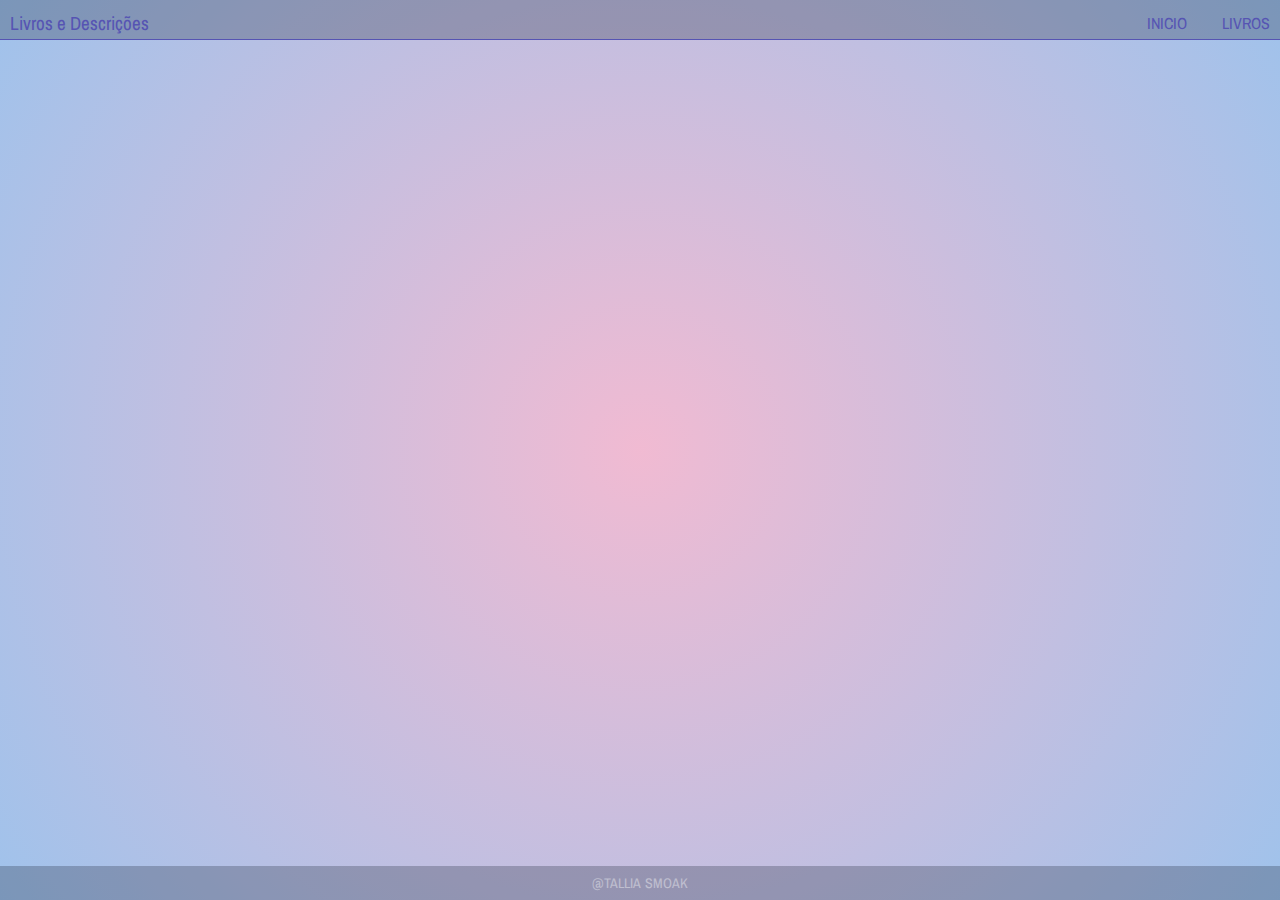
<file: index.html>
<!DOCTYPE html>
<html lang="pt-br">
<head>
	<meta charset="utf-8">
	<meta name="viewport" content="width=device-width, initial-scale=1">
	<link rel="stylesheet" href="https://cdnjs.cloudflare.com/ajax/libs/font-awesome/6.1.0/css/all.min.css" integrity="sha512-10/jx2EXwxxWqCLX/hHth/vu2KY3jCF70dCQB8TSgNjbCVAC/8vai53GfMDrO2Emgwccf2pJqxct9ehpzG+MTw==" crossorigin="anonymous" referrerpolicy="no-referrer" />
	<title></title> 
	<link rel="stylesheet" href="css/style.css">
</head>
<body>
	<div class="fundo">

<header>
	<div class="logo">
		<h2>Livros e Descrições</h2></div>

	<ul class="menu">
       <li><a href="index.html">Inicio</a></li>
       <li><a href="index-1.html">Livros</a></li>
	</ul>
</header>
 </div>

 <footer> 
    <div class="footer-principal">
        <ul class="socials">
            <li><a href=""><i class="fa-brands fa-instagram"></i></a></li> 
            <li><a href="https://github.com/Tallia-Sousa"><i class="fa-brands fa-github"></i></a></li>
        </ul>

        <div class="musica"> 
                
            <iframe src="https://open.spotify.com/embed/playlist/3zr5QTYY2tjDBsEN1u0oX7?utm_source=generator" width="300%" height="380" frameBorder="0" allowfullscreen="" allow="autoplay; clipboard-write; encrypted-media; fullscreen; picture-in-picture"></iframe>
    
        </div>
    </div>
    <div class="footer-final">
        <p><span>@tallia smoak</span></p>
    </div>
</footer>
</body>
</html>
</file>
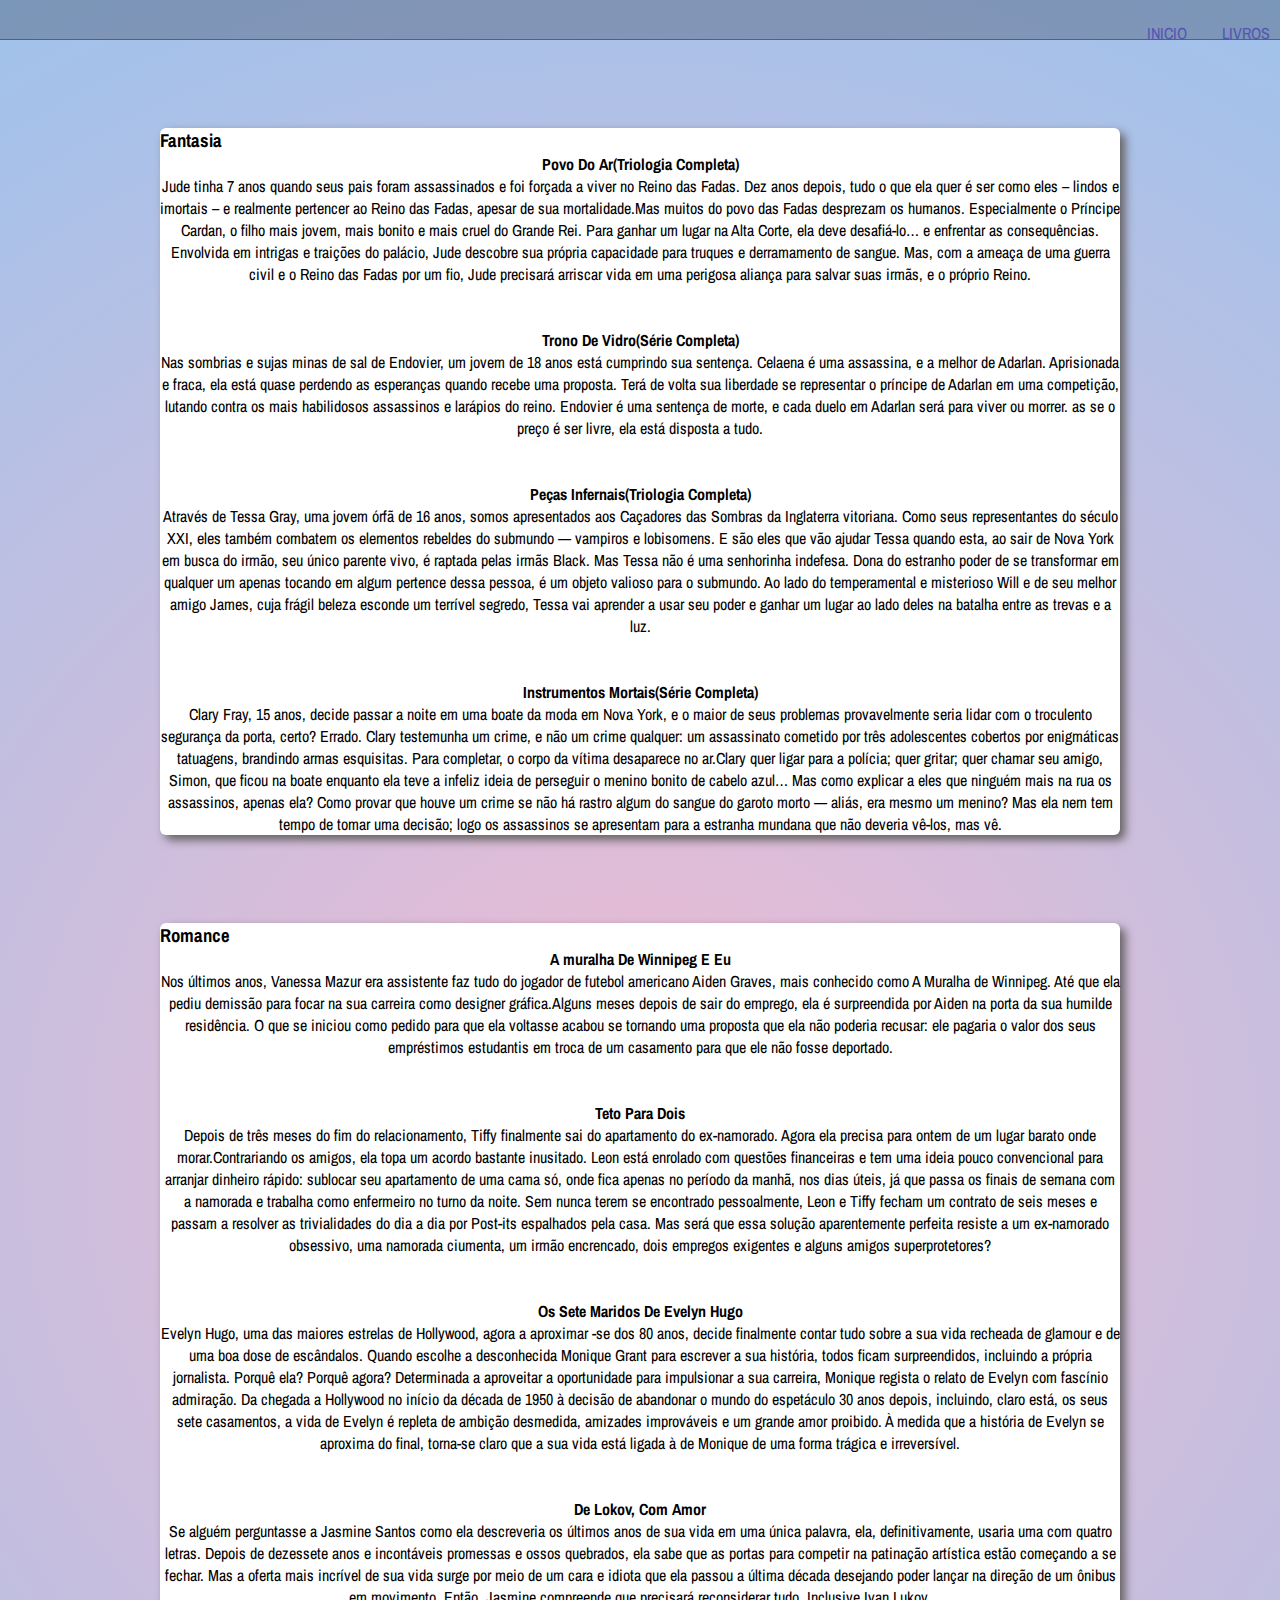
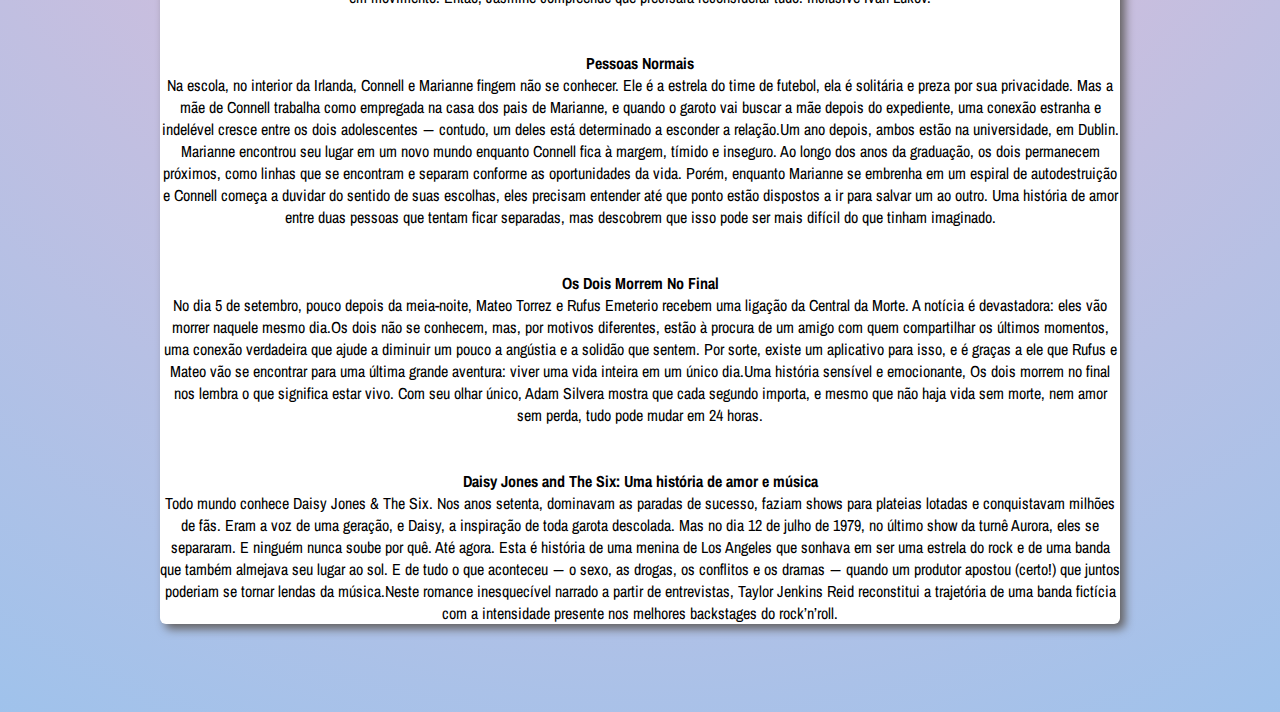
<file: index-1.html>
<!DOCTYPE html>
<html lang="pt-br">
<head>
	<meta charset="utf-8">
	<meta name="viewport" content="width=device-width, initial-scale=1">
   <link rel="stylesheet" href="https://cdnjs.cloudflare.com/ajax/libs/font-awesome/6.1.0/css/all.min.css" integrity="sha512-10/jx2EXwxxWqCLX/hHth/vu2KY3jCF70dCQB8TSgNjbCVAC/8vai53GfMDrO2Emgwccf2pJqxct9ehpzG+MTw==" crossorigin="anonymous" referrerpolicy="no-referrer" />
	<title>Livros</title>
	<link rel="stylesheet" type="text/css"href="css/stylee.css"> 
</head>
<body>

       <header>
       	<div class="logo">
            <i class="fa-solid fa-book-skull"></i>
          </div>

	<ul class="menu">
       <li><a href="index.html">Inicio</a></li>
       <li><a href="index-1.html">Livros</a></li>
	</ul>
       </header>

       <br><br>
       <br><br>
       
       <main>
       
       <section class="Fantasia"> 
       		<h3>Fantasia</h3>
       	        <p class="pc"><a href="https://drive.google.com/drive/folders/1_25DCaF4-xJw6ZukRcJ2QeXBOmQ1vCJR?usp=share_link"><strong>Povo Do Ar(Triologia Completa)</strong></a></p>
       
       <p> Jude tinha 7 anos quando seus pais foram assassinados
       	   e foi forçada a viver no Reino das Fadas. Dez anos depois,
       	   tudo o que ela quer é ser como eles – lindos e imortais –
       	   e realmente pertencer ao Reino das Fadas, apesar de sua 
       	   mortalidade.Mas muitos do povo das Fadas desprezam os humanos.
           Especialmente o Príncipe Cardan, o filho mais jovem, mais bonito
           e mais cruel do Grande Rei. Para ganhar um lugar na Alta Corte, 
           ela deve desafiá-lo… e enfrentar as consequências. Envolvida em 
           intrigas e traições do palácio, Jude descobre sua própria 
           capacidade para truques e  derramamento de sangue. Mas, com a 
           ameaça de uma guerra civil e o  Reino das Fadas por um fio, Jude
           precisará arriscar vida em uma perigosa aliança para salvar suas
           irmãs, e o próprio Reino.</p>
           <br><br>
          <p class="pc"><a href="https://drive.google.com/drive/folders/1rNVoH7mjjPgBxV_3IWAMnkvWsq6JpID6?usp=share_link"> <strong>Trono De  Vidro(Série Completa)</strong></a></p>
         <p>Nas sombrias e sujas minas de sal de Endovier,
            um jovem de 18 anos está cumprindo sua sentença.
            Celaena é uma assassina, e a melhor de Adarlan.
            Aprisionada e fraca, ela está quase perdendo as
            esperanças quando recebe uma proposta. Terá de 
            volta sua liberdade se representar o príncipe 
            de Adarlan em uma competição, lutando contra 
            os mais habilidosos assassinos e larápios do 
            reino. Endovier é uma sentença de morte, e cada
            duelo em Adarlan será para viver ou morrer.
            as se o preço é ser livre, ela está disposta 
            a tudo. </p><br><br>
        <p class="pc"><a href="https://drive.google.com/drive/folders/156_sAbjKNGihEJbrqBgEVKAQGmJN7HyP?usp=share_link"><strong>Peças Infernais(Triologia Completa)</strong></a></p>
        <p> Através de Tessa Gray, uma jovem órfã de 16 anos, somos 
        	apresentados aos Caçadores das Sombras da Inglaterra 
        	vitoriana. Como seus representantes do século XXI, eles
            também combatem os elementos rebeldes do submundo — 
            vampiros e lobisomens. E são eles que vão ajudar Tessa
            quando esta, ao sair de Nova York em busca do irmão,
            seu único parente vivo, é raptada pelas irmãs Black. Mas
            Tessa não é uma senhorinha indefesa. Dona do estranho 
            poder de se transformar em qualquer um apenas tocando em
            algum pertence dessa pessoa, é um objeto valioso para o 
            submundo. Ao lado do temperamental e misterioso Will e de
            seu melhor amigo James, cuja frágil beleza esconde um 
            terrível segredo, Tessa vai aprender a usar seu poder e
            ganhar um lugar ao lado deles na batalha entre as trevas
            e a luz.
        </p><br><br>
        <p class="pc"><a href="https://drive.google.com/drive/folders/1H4CCnI_PwAy5jf9AgGBH-uSoFx392HI0?usp=share_link"><strong>Instrumentos Mortais(Série Completa)</strong></a></p>
        <p> Clary Fray, 15 anos, decide passar a noite em uma boate da moda
            em Nova York, e o maior de seus problemas provavelmente seria 
            lidar com o troculento segurança da porta, certo? Errado. 
            Clary testemunha um crime, e não um crime qualquer: um assassinato
            cometido por três adolescentes cobertos por enigmáticas tatuagens, 
            brandindo armas esquisitas. Para completar, o corpo da vítima 
            desaparece no ar.Clary quer ligar para a polícia; quer gritar; quer
            chamar seu amigo, Simon, que ficou na boate enquanto ela teve a infeliz
            ideia de perseguir o menino bonito de cabelo azul… Mas como explicar a 
            eles que ninguém mais na rua os assassinos, apenas ela? Como provar que
            houve um crime se não há rastro algum do sangue do garoto morto — aliás,
            era mesmo um menino? Mas ela nem tem tempo de tomar uma decisão; logo os
            assassinos se apresentam para a estranha mundana que não deveria vê-los,
            mas vê.
        </p>

      </section>
      <br><br>
      <br><br>
        <section>
        	<h3>Romance</h3>
        	 <p class="pc"><a href="https://drive.google.com/drive/folders/1VUlumeejoLhzJwDOt-bTneCB7tCIs82_?usp=sharing"><strong>A muralha De Winnipeg E Eu </strong></a></p>
       	<p>Nos últimos anos, Vanessa Mazur era assistente faz tudo do
       	   jogador de futebol americano Aiden Graves, mais conhecido 
       	   como A Muralha de Winnipeg. Até que ela pediu demissão para 
       	   focar na sua carreira como designer gráfica.Alguns meses depois
       	   de sair do emprego, ela é surpreendida por Aiden na porta da sua
       	   humilde residência. O que se iniciou como pedido para que ela 
       	   voltasse acabou se tornando uma proposta que ela não poderia 
       	   recusar: ele pagaria o valor dos seus empréstimos estudantis 
       	   em troca de um casamento para que ele não fosse deportado.</p>
       	   <br><br><p class="pc"><a href="https://drive.google.com/drive/folders/12d49yasV9sFOUrWLxaqh6HIi4r-Yk15c?usp=share_link"><strong>Teto Para Dois </strong></a></p>
           <p>Depois de três meses do fim do relacionamento, Tiffy finalmente
              sai do apartamento do ex-namorado. Agora ela precisa para ontem
              de um lugar barato onde morar.Contrariando os amigos, ela topa um
              acordo bastante inusitado. Leon está enrolado com questões 
              financeiras e tem uma ideia pouco convencional para arranjar dinheiro
              rápido: sublocar seu apartamento de uma cama só, onde fica apenas no 
              período da manhã, nos dias úteis, já que passa os finais de semana com
               a namorada e trabalha como enfermeiro no turno da noite.
              Sem nunca terem se encontrado pessoalmente, Leon e Tiffy fecham um
              contrato de seis meses e passam a resolver as trivialidades do dia a dia
              por Post-its espalhados pela casa. Mas será que essa solução aparentemente
              perfeita resiste a um ex-namorado obsessivo, uma namorada ciumenta, um irmão
              encrencado, dois empregos exigentes e alguns amigos superprotetores?</p>
              <br><br>
           <p class="pc"><a href="https://drive.google.com/drive/folders/1FPv8fys0b5bv76qXiLgxB7WEzxy8Hdpb?usp=share_link"><strong>Os Sete Maridos De Evelyn Hugo </strong></a></p>
           <p>
           	Evelyn Hugo, uma das maiores estrelas de Hollywood, agora a aproximar
           	-se dos 80 anos, decide finalmente contar tudo sobre a sua vida recheada
            de glamour e de uma boa dose de escândalos. Quando escolhe a desconhecida 
            Monique Grant para escrever a sua história, todos ficam surpreendidos, 
            incluindo a própria jornalista. Porquê ela? Porquê agora?
            Determinada a aproveitar a oportunidade para impulsionar a sua carreira, 
            Monique regista o relato de Evelyn com fascínio admiração. Da chegada a
            Hollywood no início da década de 1950 à decisão de abandonar o mundo do
            espetáculo 30 anos depois, incluindo, claro está, os seus sete casamentos,
            a vida de Evelyn é repleta de ambição desmedida, amizades improváveis e um
            grande amor proibido. À medida que a história de Evelyn se aproxima do 
            final, torna-se claro que a sua vida está ligada à de Monique de uma 
            forma trágica e irreversível. 
           </p>
           <br><br>
           <p class="pc"><a href="https://drive.google.com/drive/folders/1gJtKcVV9dliXUZm7RXh0k9pvVF65ejbU?usp=share_link"><strong>De Lokov, Com Amor </strong></a></p>
           <p>Se alguém perguntasse a Jasmine Santos como ela descreveria os últimos anos
              de sua vida em uma única palavra, ela, definitivamente, usaria uma com quatro
              letras. Depois de dezessete anos e incontáveis promessas e ossos quebrados, 
              ela sabe que as portas para competir na patinação artística estão começando a 
              se fechar. Mas a oferta mais incrível de sua vida surge por meio de um cara 
              e idiota que ela passou a última década desejando poder lançar na direção de
              um ônibus em movimento. Então, Jasmine compreende que precisará reconsiderar
              tudo. Inclusive Ivan Lukov.</p><br><br>
           <p class="pc"><a href="https://drive.google.com/drive/folders/1ZN_p91tOotvvU2VyFMuW7puAe-hTvhLl?usp=sharing"><strong>Pessoas Normais</strong></a></p>
           <p>Na escola, no interior da Irlanda, Connell e Marianne fingem não se conhecer.
            Ele é a estrela do time de futebol, ela é solitária e preza por sua privacidade.
            Mas a mãe de Connell trabalha como empregada na casa dos pais de Marianne, e 
            quando o garoto vai buscar a mãe depois do expediente, uma conexão estranha e 
            indelével cresce entre os dois adolescentes ― contudo, um deles está determinado 
            a esconder a relação.Um ano depois, ambos estão na universidade, em Dublin. 
            Marianne encontrou seu lugar em um novo mundo enquanto Connell fica à margem, 
            tímido e inseguro. Ao longo dos anos da graduação, os dois permanecem próximos,
            como linhas que se encontram e separam conforme as oportunidades da vida. 
            Porém, enquanto Marianne se embrenha em um espiral de autodestruição e Connell
            começa a duvidar do sentido de suas escolhas, eles precisam entender até que
            ponto estão dispostos a ir para salvar um ao outro. Uma história de amor entre
            duas pessoas que tentam ficar  separadas, mas descobrem que isso pode ser mais 
            difícil do que tinham imaginado.
            </p><br><br>
             <p class="pc"><a href="https://drive.google.com/drive/folders/1SD_9jy8VMRzMvqjzuCJrHPmd1sOE79tT?usp=sharing"><strong>Os Dois Morrem No Final</strong></a></p>
             <p>
             	No dia 5 de setembro, pouco depois da meia-noite, Mateo Torrez e Rufus 
             	Emeterio recebem uma ligação da Central da Morte. A notícia é devastadora:
                eles vão morrer naquele mesmo dia.Os dois não se conhecem, mas, por motivos
                diferentes, estão à procura de um amigo com quem compartilhar os últimos 
                momentos, uma conexão verdadeira que ajude a diminuir um pouco a angústia
                e a solidão que sentem. Por sorte, existe um aplicativo para isso, e é 
                graças a ele que Rufus e Mateo vão se encontrar para uma última grande
                aventura: viver uma vida inteira em um único dia.Uma história sensível e 
                emocionante, Os dois morrem no final nos lembra o que significa estar vivo.
                Com seu olhar único, Adam Silvera mostra que cada segundo importa, e mesmo
                que não haja vida sem morte, nem amor sem perda, tudo pode mudar em 24 horas.

             </p>
             <br><br>
              <p class="pc"><a href="https://drive.google.com/drive/folders/1GISptLe4Ah95YSKO7W8l_gvs7pFQL3Wb?usp=share_link"><strong>Daisy Jones and The Six: Uma história de amor e música</strong></a></p>
              <p>Todo mundo conhece Daisy Jones & The Six. Nos anos setenta, dominavam
               as paradas de sucesso, faziam shows para plateias lotadas e conquistavam
               milhões de fãs. Eram a voz de uma geração, e Daisy, a inspiração de toda 
               garota descolada. Mas no dia 12 de julho de 1979, no último show da turnê
               Aurora, eles se separaram. E ninguém nunca soube por quê. Até agora. Esta
               é história de uma menina de Los Angeles que sonhava em ser uma estrela do 
               rock e de uma banda que também almejava seu lugar ao sol. E de tudo o que
               aconteceu ― o sexo, as drogas, os conflitos e os dramas ― quando um produtor
               apostou (certo!) que juntos poderiam se tornar lendas da música.Neste romance
               inesquecível narrado a partir de entrevistas, Taylor Jenkins Reid reconstitui
               a trajetória de uma banda fictícia com a intensidade presente nos melhores 
               backstages do rock’n’roll.</p>
       </section> 
       <br><br>
       <br><br>

      </main> 
      <footer>
      	

      </footer>
</body>
</html>
</file>
<file: css/style.css>
@import url('https://fonts.googleapis.com/css2?family=Archivo+Narrow:ital@1&family=Dancing+Script&family=Kalam:wght@300&family=Lobster&display=swap');

*{
  padding: 0;
  margin: 0;
  box-sizing: border-box;
  font-family: 'Archivo Narrow', sans-serif;

}


body{
	width: 100%;
	height: 100vh;
	background: white;
}
.logo{
	color: #5654b3;
   
	
}
.logo h2{
  font-weight: normal;
	font-size: 19px;
	align-items: center;
}
header{
	border-bottom: 1px solid #5654b3;
    background: #171e3144;
	width: 100%;
	height: 40px;
	display: flex;
	justify-content: space-between;
	padding: 10px;
	align-items: center;
	flex-wrap: wrap;

}
.menu{
	list-style: none;
	 display: flex;
}
.menu li a{
	color:#5654b3;
	text-decoration: none;
	display: block;
	margin-left: 35px;
	border-radius: 5px;
	text-transform: uppercase;
	

}
.menu li a:hover{
	color: white;
	display: block;
	text-decoration: none;
	background: #5654b3 ;
	margin-left: 10px;
}
.fundo {
	background: radial-gradient(circle, rgba(238,174,202,0.8463760504201681) 0%, rgba(148,187,233,0.8939950980392157) 100%);
	width: 100%;
	height: 100%;
	background-size: cover;
	background-position: center;
}

.musica { 
    display: flex;
    margin-top: -580px;
    top: 50%;
    left: 50%;
    justify-content: center ;
    background: transparent;
    align-items: center;
}


footer { /* rodapé */
    position: absolute;
    bottom: 0;
    left: 0;
    right: 0;
    background: transparent;
    height: auto;
    width: 100vw;
    font-family: "Open Sans";
    border-bottom: -200px;
    color: #fffffe;
}
.footer-principal {
    display: flex;
    align-items: center;
    justify-content: center;
    flex-direction: column;
    text-align: center;
}

.socials { /* icones das redes sociais */
    list-style: none;
    display: flex;
    align-items: center;
    justify-content: center;
    margin: 2rem 0 3rem 0;
}
.socials li {
    margin: 0 10px;
}
.socials a {
    text-decoration: none;
    color: #fffffe;
}
.socials a i {
    font-size: 1.1rem;
    transition: color .4s ease;

}
.socials a:hover i {
    color: rgb(60, 84, 151);
}

.footer-final { /* segundo rodapé */
    background: #171e3144;
    width: 100vw;
    padding: 8px 0;
    text-align: center;
}
.footer-final p {
    font-size: 14px;
    word-spacing: 2px;
    text-transform: capitalize;
}
.footer-final span {
    text-transform: uppercase;
    opacity: .4;
    font-weight: 200;
}
</file>
<file: css/stylee.css>
@import url('https://fonts.googleapis.com/css2?family=Archivo+Narrow:ital@1&family=Dancing+Script&family=Kalam:wght@300&family=Lobster&display=swap');
*{
	margin: 0;
	padding: 0;
	box-sizing: border-box;
	font-family: 'Archivo Narrow', sans-serif;
	 
}
main{
	max-width: 1200px;
	margin: 0 auto;
}

header{
	background: #171e3144;
	padding: 20px 0;
    border-bottom: 1px solid #5654b3;
    color: #5654b3;
	height: 40px;
	display: flex;
	justify-content: space-between;
	padding: 10px;
	align-items: center;
	flex-wrap: wrap;
}
.menu{
	list-style: none;
	 display: flex;
}
.menu li a{
	color:#5654b3;
	text-decoration: none;
	display: block;
	margin-left: 35px;
	border-radius: 5px;
	text-transform: uppercase;
	

}
.menu li a:hover{
	color: white;
	display: block;
	text-decoration: none;
	background: #5654b3 ;
	margin-left: 10px;
}
.logo i { /* logo */
    height: 40px;
    width: 40px;
    background: transparent;
    border-radius: 50%;
    display: inline-flex;
    align-items: center;
    justify-content: center;
    font-size: 13px;
    cursor: pointer;
}

body{
	background: radial-gradient(circle, rgba(238,174,202,0.8463760504201681) 0%, rgba(148,187,233,0.8939950980392157) 100%);
}
section{

	width: 80%;
	background-color: white;
	box-shadow: 5px 5px 10px rgb(100, 97, 97) ;
	margin-left: auto;
	margin-right:auto ;
	border-radius: 6px;

}
.pc a{
	text-decoration: none;
	color: black;
    align-items: center;
	justify-content:center;
}
p{
	text-align: center;
}
</file>
